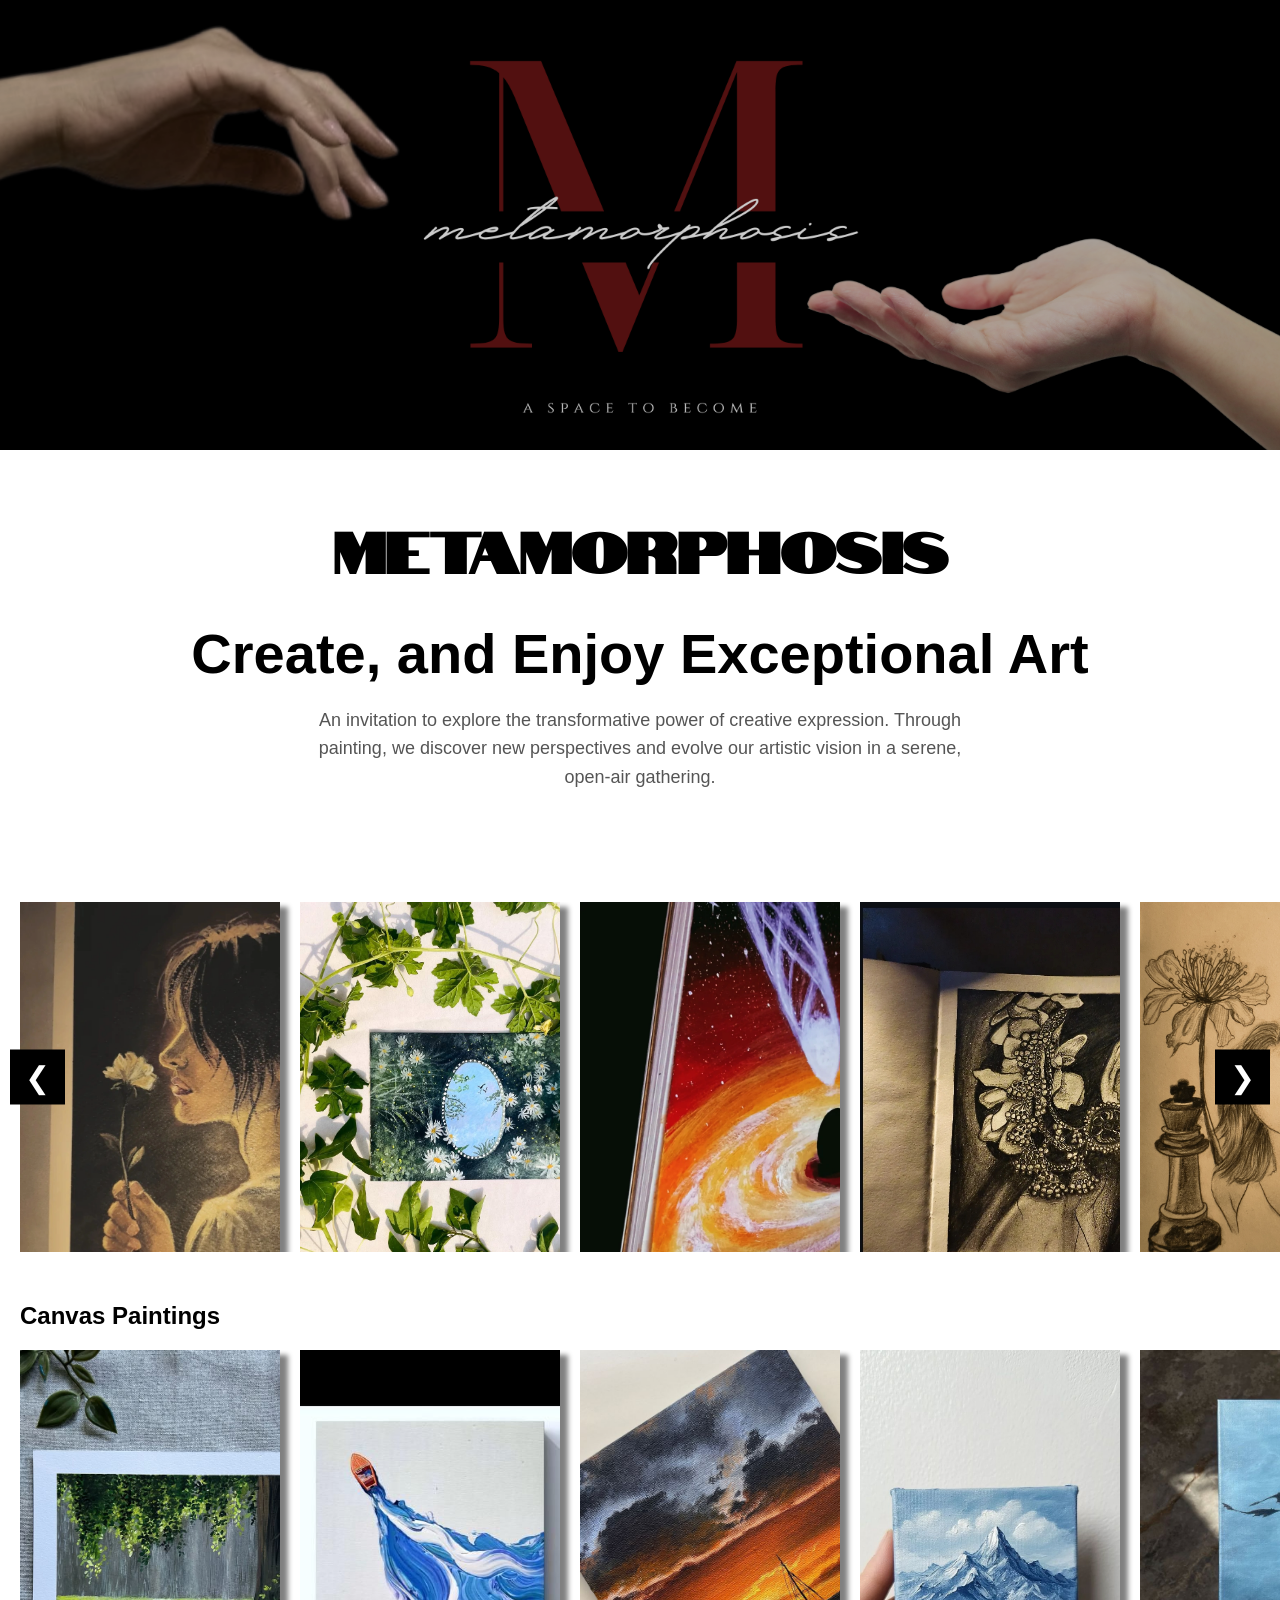
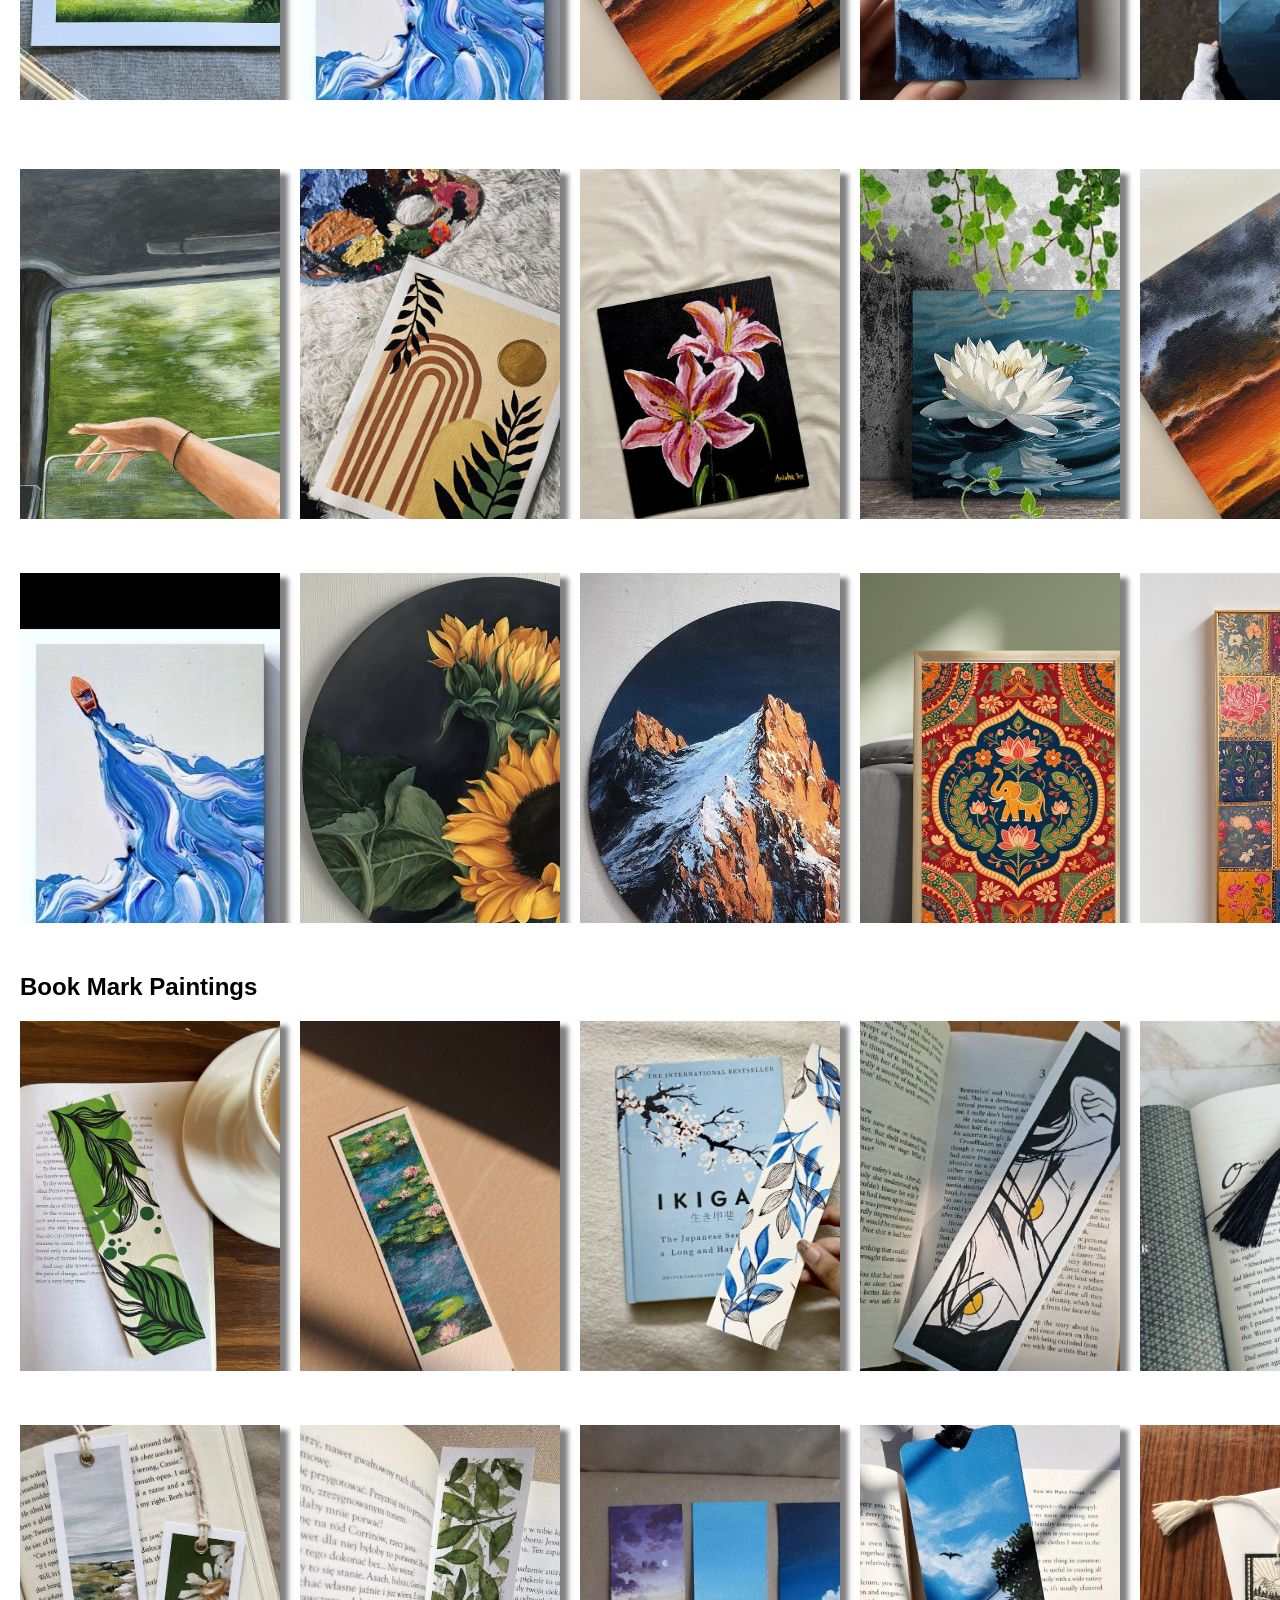
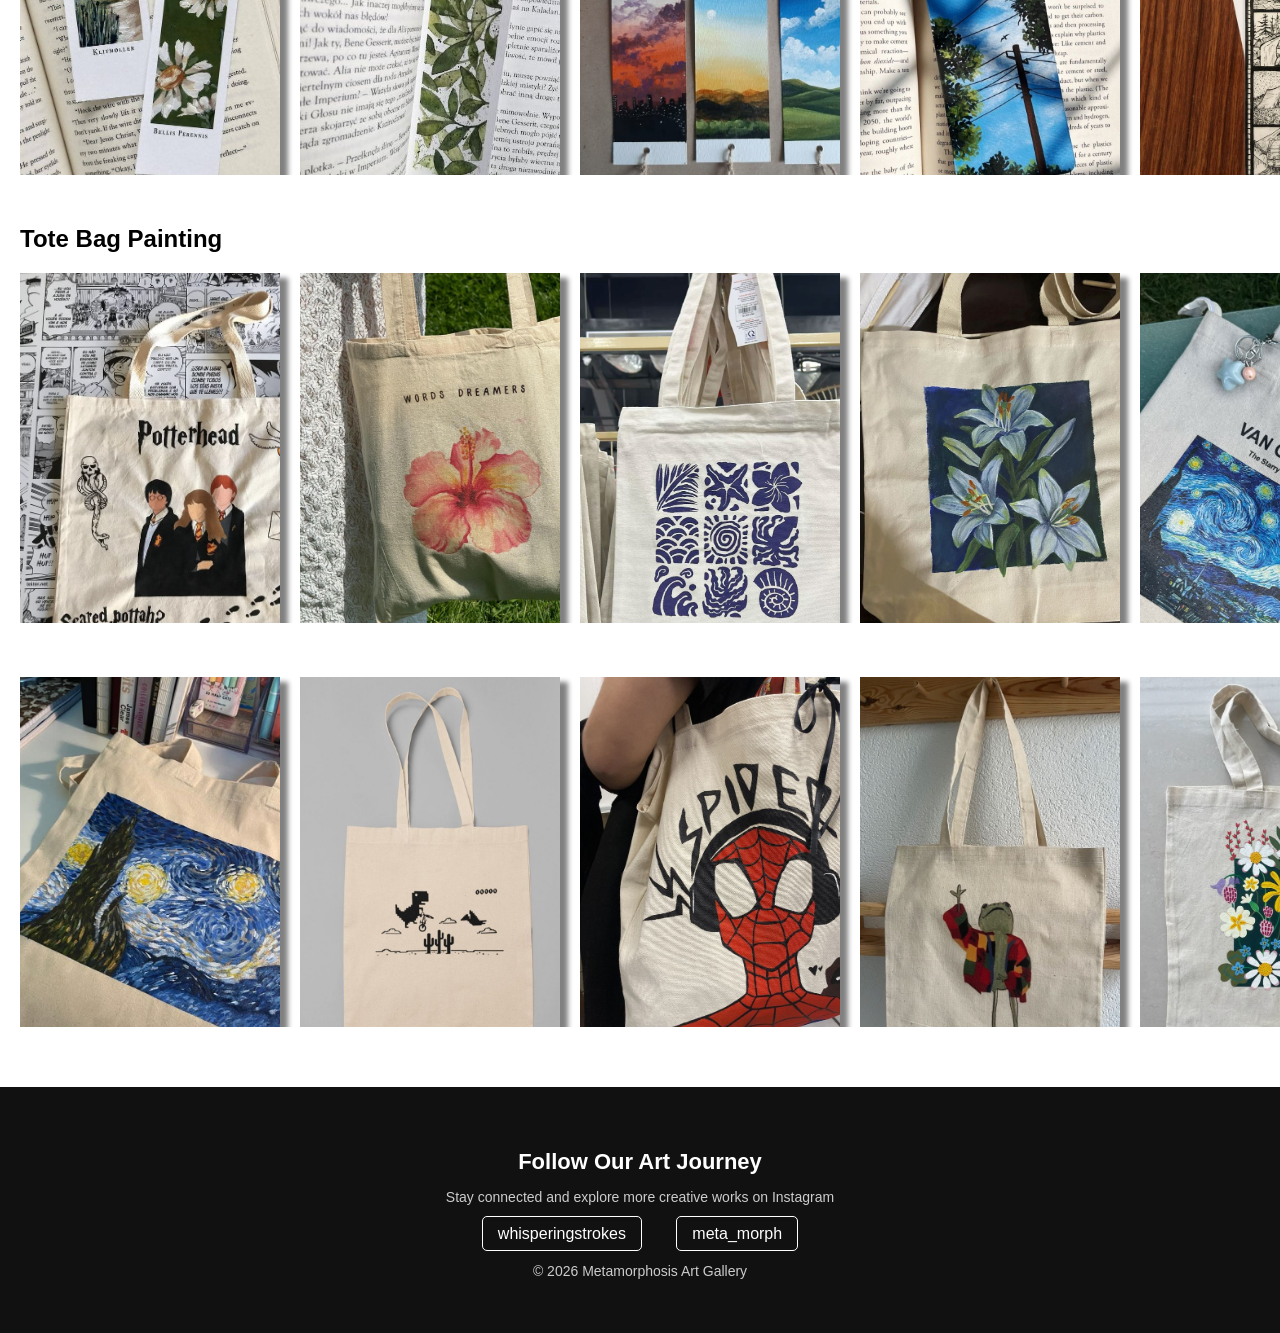
<file: index.html>
<!DOCTYPE html>
<html lang="en">
<head>
    <meta charset="UTF-8">
    <meta name="viewport" content="width=device-width, initial-scale=1.0">
    <title>Metamorphosis</title>
    <link rel="stylesheet" href="style.css">
    <link rel="icon" href="./assets/urlimg.png">
    <link rel="preconnect" href="https://fonts.googleapis.com">
    <link rel="preconnect" href="https://fonts.gstatic.com" crossorigin>
    <link href="https://fonts.googleapis.com/css2?family=Notable&display=swap" rel="stylesheet">
</head>
<body>
    <header>
        <div class="navbar"></div>
        <div class="center-text">
            <h1 class="meta">Metamorphosis</h1>
            <h1>Create, and Enjoy Exceptional Art</h2>
            <p>
                An invitation to explore the transformative power of creative
                expression. Through painting, we discover new perspectives and
                evolve our artistic vision in a serene, open-air gathering.
            </p>
        </div>

        <!-- hero section -->
         <!-- <div class="hero-section">
            
         </div> -->

         <!-- templates section -->
          <h2 class="head"></h2>

          <div class="slider-container">
            <button class="slide-btn left" onclick="slideLeft()">&#10094;</button>
          <div class="temp-sec slider">
            <div class="box1 box">
                <a href="viewer.html?img=./assets/art1.jpg">
                    <div class="box-img" style="background-image: url('./assets/art1.jpg');"></div>
                </a>
            </div>
            <div class="box2 box">
                <a href="viewer.html?img=./assets/art2.jpg">
                    <div class="box-img" style="background-image: url('./assets/art2.jpg');"></div>
                </a>
            </div>
            <div class="box3 box">
                <a href="viewer.html?img=./assets/art3.jpg">
                    <div class="box-img" style="background-image: url('./assets/art3.jpg');"></div>
                </a>
            </div>
            <div class="box4 box">
                <a href="viewer.html?img=./assets/art4.jpg">
                    <div class="box-img" style="background-image: url('./assets/art4.jpg');"></div>
                </a>
            </div>
            <div class="box1 box">
                <a href="viewer.html?img=./assets/art5.jpg">
                    <div class="box-img" style="background-image: url('./assets/art5.jpg');"></div>
                </a>
            </div>
            <div class="box2 box">
                <a href="viewer.html?img=./assets/art6.jpg">
                    <div class="box-img" style="background-image: url('./assets/art6.jpg');"></div>
                </a>
            </div>
            <div class="box3 box">
                <a href="viewer.html?img=./assets/art7.png">
                    <div class="box-img" style="background-image: url('./assets/art7.png');"></div>
                </a>
            </div>
            <div class="box4 box">
                <a href="viewer.html?img=./assets/art8.jpg">
                    <div class="box-img" style="background-image: url('./assets/art8.jpg');"></div>
                </a>
            </div>
            </div>
            <button class="slide-btn right" onclick="slideRight()">&#10095;</button>
          </div>


        <h2 class="head">Canvas Paintings</h2>

        <!-- <div class="container "> -->
          <div class="temp-sec">
            <div class="box1 box">
                <a href="viewer.html?img=./assets/can1.jpg">
                    <div class="box-img" style="background-image: url('./assets/can1.jpg');"></div>
                </a>
            </div>
            <div class="box2 box">
                <a href="viewer.html?img=./assets/can2.jpg">
                    <div class="box-img" style="background-image: url('./assets/can2.jpg');"></div>
                </a>
            </div>
            <div class="box3 box">
                <a href="viewer.html?img=./assets/can3.jpg">
                    <div class="box-img" style="background-image: url('./assets/can3.jpg');"></div>
                </a>
            </div>
            <div class="box4 box">
                <a href="viewer.html?img=./assets/can4.jpg">
                    <div class="box-img" style="background-image: url('./assets/can4.jpg');"></div>
                </a>
            </div>

            <div class="box1 box">
                <a href="viewer.html?img=./assets/can5.jpg">
                    <div class="box-img" style="background-image: url('./assets/can5.jpg');"></div>
                </a>
            </div>
            <div class="box2 box">
                <a href="viewer.html?img=./assets/can6.jpg">
                    <div class="box-img" style="background-image: url('./assets/can6.jpg');"></div>
                </a>
            </div>
            <div class="box3 box">
                <a href="viewer.html?img=./assets/can7.jpg">
                    <div class="box-img" style="background-image: url('./assets/can7.jpg');"></div>
                </a>
            </div>
            <div class="box4 box">
                <a href="viewer.html?img=./assets/can8.jpg">
                    <div class="box-img" style="background-image: url('./assets/can8.jpg');"></div>
                </a>
            </div>
            <div class="box1 box">
                <a href="viewer.html?img=./assets/can9.jpg">
                    <div class="box-img" style="background-image: url('./assets/can9.jpg');"></div>
                </a>
            </div>
            <div class="box2 box">
                <a href="viewer.html?img=./assets/can10.jpg">
                    <div class="box-img" style="background-image: url('./assets/can10.jpg');"></div>
                </a>
            </div>
            <div class="box3 box">
                <a href="viewer.html?img=./assets/can11.jpg">
                    <div class="box-img" style="background-image: url('./assets/can11.jpg');"></div>
                </a>
            </div>
            <div class="box4 box">
                <a href="viewer.html?img=./assets/can12.jpg">
                    <div class="box-img" style="background-image: url('./assets/can12.jpg');"></div>
                </a>
            </div>
          </div>
        <!-- </div> -->


        <h2 class="head"></h2>

        <div class="container ">
          <div class="temp-sec">
            <div class="box1 box">
                <a href="viewer.html?img=./assets/can13.jpg">
                    <div class="box-img" style="background-image: url('./assets/can13.jpg');"></div>
                </a>
            </div>
            <div class="box2 box">
                <a href="viewer.html?img=./assets/can14.jpg">
                    <div class="box-img" style="background-image: url('./assets/can14.jpg');"></div>
                </a>
            </div>
            <div class="box3 box">
                <a href="viewer.html?img=./assets/can15.jpg">
                    <div class="box-img" style="background-image: url('./assets/can15.jpg');"></div>
                </a>
            </div>
            <div class="box4 box">
                <a href="viewer.html?img=./assets/can16.jpg">
                    <div class="box-img" style="background-image: url('./assets/can16.jpg');"></div>
                </a>
            </div>

            <div class="box1 box">
                <a href="viewer.html?img=./assets/can17.jpg">
                    <div class="box-img" style="background-image: url('./assets/can17.jpg');"></div>
                </a>
            </div>
            <div class="box2 box">
                <a href="viewer.html?img=./assets/can18.jpg">
                    <div class="box-img" style="background-image: url('./assets/can18.jpg');"></div>
                </a>
            </div>
            <div class="box3 box">
                <a href="viewer.html?img=./assets/can19.jpg">
                    <div class="box-img" style="background-image: url('./assets/can19.jpg');"></div>
                </a>
            </div>
            <div class="box4 box">
                <a href="viewer.html?img=./assets/can20.jpg">
                    <div class="box-img" style="background-image: url('./assets/can20.jpg');"></div>
                </a>
            </div>
            <div class="box1 box">
                <a href="viewer.html?img=./assets/can21.jpg">
                    <div class="box-img" style="background-image: url('./assets/can21.jpg');"></div>
                </a>
            </div>
            <div class="box2 box">
                <a href="viewer.html?img=./assets/can22.jpg">
                    <div class="box-img" style="background-image: url('./assets/can22.jpg');"></div>
                </a>
            </div>
            <div class="box3 box">
                <a href="viewer.html?img=./assets/can23.jpg">
                    <div class="box-img" style="background-image: url('./assets/can23.jpg');"></div>
                </a>
            </div>
            <div class="box4 box">
                <a href="viewer.html?img=./assets/can24.jpg">
                    <div class="box-img" style="background-image: url('./assets/can24.jpg');"></div>
                </a>
            </div>
          </div>
        </div>

<br><br><br>

        <div class="container ">
          <div class="temp-sec">
            <div class="box1 box">
                <a href="viewer.html?img=./assets/can25.jpg">
                    <div class="box-img" style="background-image: url('./assets/can25.jpg');"></div>
                </a>
            </div>
            <div class="box2 box">
                <a href="viewer.html?img=./assets/can26.jpg">
                    <div class="box-img" style="background-image: url('./assets/can26.jpg');"></div>
                </a>
            </div>
            <div class="box3 box">
                <a href="viewer.html?img=./assets/can27.jpg">
                    <div class="box-img" style="background-image: url('./assets/can27.jpg');"></div>
                </a>
            </div>
            <div class="box4 box">
                <a href="viewer.html?img=./assets/can28.jpg">
                    <div class="box-img" style="background-image: url('./assets/can28.jpg');"></div>
                </a>
            </div>

            <div class="box1 box">
                <a href="viewer.html?img=./assets/can29.jpg">
                    <div class="box-img" style="background-image: url('./assets/can29.jpg');"></div>
                </a>
            </div>
            <div class="box2 box">
                <a href="viewer.html?img=./assets/can30.png">
                    <div class="box-img" style="background-image: url('./assets/can30.png');"></div>
                </a>
            </div>
            <div class="box3 box">
                <a href="viewer.html?img=./assets/can31.png">
                    <div class="box-img" style="background-image: url('./assets/can31.png');"></div>
                </a>
            </div>
            <div class="box4 box">
                <a href="viewer.html?img=./assets/can32.png">
                    <div class="box-img" style="background-image: url('./assets/can32.png');"></div>
                </a>
            </div>
            <div class="box1 box">
                <a href="viewer.html?img=./assets/can33.png">
                    <div class="box-img" style="background-image: url('./assets/can33.png');"></div>
                </a>
            </div>
            <div class="box2 box">
                <a href="viewer.html?img=./assets/can34.png">
                    <div class="box-img" style="background-image: url('./assets/can34.png');"></div>
                </a>
            </div>
            <div class="box3 box">
                <a href="viewer.html?img=./assets/can35.png">
                    <div class="box-img" style="background-image: url('./assets/can35.png');"></div>
                </a>
            </div>
            <div class="box4 box">
                <a href="viewer.html?img=./assets/can36.png">
                    <div class="box-img" style="background-image: url('./assets/can36.png');"></div>
                </a>
            </div>
            <div class="box2 box">
                <a href="viewer.html?img=./assets/can37.png">
                    <div class="box-img" style="background-image: url('./assets/can37.png');"></div>
                </a>
            </div>
            <div class="box3 box">
                <a href="viewer.html?img=./assets/can38.png">
                    <div class="box-img" style="background-image: url('./assets/can38.png');"></div>
                </a>
            </div>
            <div class="box4 box">
                <a href="viewer.html?img=./assets/can39.png">
                    <div class="box-img" style="background-image: url('./assets/can39.png');"></div>
                </a>
            </div>
          </div>
        </div>


        <h2 class="head">Book Mark Paintings</h2>

        <div class="container ">
          <div class="temp-sec">
            <div class="box1 box">
                <a href="viewer.html?img=./assets/mark1.jpg">
                    <div class="box-img" style="background-image: url('./assets/mark1.jpg');"></div>
                </a>
            </div>
            <div class="box2 box">
                <a href="viewer.html?img=./assets/mark2.jpg">
                    <div class="box-img" style="background-image: url('./assets/mark2.jpg');"></div>
                </a>
            </div>
            <div class="box3 box">
                <a href="viewer.html?img=./assets/mark3.jpg">
                    <div class="box-img" style="background-image: url('./assets/mark3.jpg');"></div>
                </a>
            </div>
            <div class="box4 box">
                <a href="viewer.html?img=./assets/mark4.jpg">
                    <div class="box-img" style="background-image: url('./assets/mark4.jpg');"></div>
                </a>
            </div>

            <div class="box1 box">
                <a href="viewer.html?img=./assets/mark5.jpg">
                    <div class="box-img" style="background-image: url('./assets/mark5.jpg');"></div>
                </a>
            </div>
            <div class="box2 box">
                <a href="viewer.html?img=./assets/mark6.jpg">
                    <div class="box-img" style="background-image: url('./assets/mark6.jpg');"></div>
                </a>
            </div>
            <div class="box3 box">
                <a href="viewer.html?img=./assets/mark7.jpg">
                    <div class="box-img" style="background-image: url('./assets/mark7.jpg');"></div>
                </a>
            </div>
            <div class="box4 box">
                <a href="viewer.html?img=./assets/mark8.jpg">
                    <div class="box-img" style="background-image: url('./assets/mark8.jpg');"></div>
                </a>
            </div>
            <div class="box1 box">
                <a href="viewer.html?img=./assets/mark9.jpg">
                    <div class="box-img" style="background-image: url('./assets/mark9.jpg');"></div>
                </a>
            </div>
            <div class="box2 box">
                <a href="viewer.html?img=./assets/mark10.jpg">
                    <div class="box-img" style="background-image: url('./assets/mark10.jpg');"></div>
                </a>
            </div>
          </div>
        </div>

        <br><br><br>

        <div class="container ">
          <div class="temp-sec">
            <div class="box3 box">
                <a href="viewer.html?img=./assets/mark11.jpg">
                    <div class="box-img" style="background-image: url('./assets/mark11.jpg');"></div>
                </a>
            </div>
            <div class="box4 box">
                <a href="viewer.html?img=./assets/mark12.jpg">
                    <div class="box-img" style="background-image: url('./assets/mark12.jpg');"></div>
                </a>
            </div>
            <div class="box3 box">
                <a href="viewer.html?img=./assets/mark13.jpg">
                    <div class="box-img" style="background-image: url('./assets/mark13.jpg');"></div>
                </a>
            </div>
            <div class="box4 box">
                <a href="viewer.html?img=./assets/mark14.jpg">
                    <div class="box-img" style="background-image: url('./assets/mark14.jpg');"></div>
                </a>
            </div>

            <div class="box1 box">
                <a href="viewer.html?img=./assets/mar15.jpg">
                    <div class="box-img" style="background-image: url('./assets/mark15.jpg');"></div>
                </a>
            </div>
            <div class="box2 box">
                <a href="viewer.html?img=./assets/mark16.jpg">
                    <div class="box-img" style="background-image: url('./assets/mark16.jpg');"></div>
                </a>
            </div>
            <div class="box3 box">
                <a href="viewer.html?img=./assets/mark17.png">
                    <div class="box-img" style="background-image: url('./assets/mark17.png');"></div>
                </a>
            </div>
            <div class="box4 box">
                <a href="viewer.html?img=./assets/mark18.png">
                    <div class="box-img" style="background-image: url('./assets/mark18.png');"></div>
                </a>
            </div>
            <div class="box1 box">
                <a href="viewer.html?img=./assets/mark19.png">
                    <div class="box-img" style="background-image: url('./assets/mark19.png');"></div>
                </a>
            </div>
          </div>
        </div>


        <h2 class="head">Tote Bag Painting</h2>

        <div class="container ">
          <div class="temp-sec">
            <div class="box1 box">
                <a href="viewer.html?img=./assets/bag1.jpg">
                    <div class="box-img" style="background-image: url('./assets/bag1.jpg');"></div>
                </a>
            </div>
            <div class="box2 box">
                <a href="viewer.html?img=./assets/bag2.jpg">
                    <div class="box-img" style="background-image: url('./assets/bag2.jpg');"></div>
                </a>
            </div>
            <div class="box3 box">
                <a href="viewer.html?img=./assets/bag3.jpg">
                    <div class="box-img" style="background-image: url('./assets/bag3.jpg');"></div>
                </a>
            </div>
            <div class="box4 box">
                <a href="viewer.html?img=./assets/bag4.jpg">
                    <div class="box-img" style="background-image: url('./assets/bag4.jpg');"></div>
                </a>
            </div>

            <div class="box1 box">
                <a href="viewer.html?img=./assets/bag5.jpg">
                    <div class="box-img" style="background-image: url('./assets/bag5.jpg');"></div>
                </a>
            </div>
            <div class="box2 box">
                <a href="viewer.html?img=./assets/bag6.jpg">
                    <div class="box-img" style="background-image: url('./assets/bag6.jpg');"></div>
                </a>
            </div>
            <div class="box3 box">
                <a href="viewer.html?img=./assets/bag7.jpg">
                    <div class="box-img" style="background-image: url('./assets/bag7.jpg');"></div>
                </a>
            </div>
            <div class="box4 box">
                <a href="viewer.html?img=./assets/bag8.jpg">
                    <div class="box-img" style="background-image: url('./assets/bag8.jpg');"></div>
                </a>
            </div>
            <div class="box1 box">
                <a href="viewer.html?img=./assets/bag9.jpg">
                    <div class="box-img" style="background-image: url('./assets/bag9.jpg');"></div>
                </a>
            </div>
            <div class="box2 box">
                <a href="viewer.html?img=./assets/bag10.jpg">
                    <div class="box-img" style="background-image: url('./assets/bag10.jpg');"></div>
                </a>
            </div>
            <div class="box2 box">
                <a href="viewer.html?img=./assets/bag11.jpg">
                    <div class="box-img" style="background-image: url('./assets/bag11.jpg');"></div>
                </a>
            </div>
          </div>
        </div>


        <br><br><br>

        <div class="container ">
          <div class="temp-sec">
            <div class="box1 box">
                <a href="viewer.html?img=./assets/bag12.jpg">
                    <div class="box-img" style="background-image: url('./assets/bag12.jpg');"></div>
                </a>
            </div>
            <div class="box2 box">
                <a href="viewer.html?img=./assets/bag13.jpg">
                    <div class="box-img" style="background-image: url('./assets/bag13.jpg');"></div>
                </a>
            </div>
            <div class="box3 box">
                <a href="viewer.html?img=./assets/bag14.jpg">
                    <div class="box-img" style="background-image: url('./assets/bag14.jpg');"></div>
                </a>
            </div>
            <div class="box4 box">
                <a href="viewer.html?img=./assets/bag15.jpg">
                    <div class="box-img" style="background-image: url('./assets/bag15.jpg');"></div>
                </a>
            </div>

            <div class="box1 box">
                <a href="viewer.html?img=./assets/bag16.jpg">
                    <div class="box-img" style="background-image: url('./assets/bag16.jpg');"></div>
                </a>
            </div>
            <div class="box2 box">
                <a href="viewer.html?img=./assets/bag17.jpg">
                    <div class="box-img" style="background-image: url('./assets/bag17.jpg');"></div>
                </a>
            </div>
            <div class="box3 box">
                <a href="viewer.html?img=./assets/bag18.jpg">
                    <div class="box-img" style="background-image: url('./assets/bag18.jpg');"></div>
                </a>
            </div>
            <div class="box4 box">
                <a href="viewer.html?img=./assets/bag19.jpg">
                    <div class="box-img" style="background-image: url('./assets/bag19.jpg');"></div>
                </a>
            </div>
            <div class="box1 box">
                <a href="viewer.html?img=./assets/bag20.jpg">
                    <div class="box-img" style="background-image: url('./assets/bag20.jpg');"></div>
                </a>
            </div>
            <div class="box2 box">
                <a href="viewer.html?img=./assets/bag21.jpg">
                    <div class="box-img" style="background-image: url('./assets/bag21.jpg');"></div>
                </a>
            </div>
            <div class="box2 box">
                <a href="viewer.html?img=./assets/bag22.jpg">
                    <div class="box-img" style="background-image: url('./assets/bag22.jpg');"></div>
                </a>
            </div>
            <div class="box2 box">
                <a href="viewer.html?img=./assets/bag23.jpg">
                    <div class="box-img" style="background-image: url('./assets/bag23.jpg');"></div>
                </a>
            </div>
            
            </div>
        </div>


<!-- foot panel -->
        <footer class="footer">
    <div class="footer-content">
        <h3>Follow Our Art Journey</h3>
        <p>Stay connected and explore more creative works on Instagram</p>

        <div class="social-links">
            <a href="https://www.instagram.com/whisperingstrokes_?igsh=aHo2YzZ5ZWhuaDh2" target="_blank">whisperingstrokes</a>
            <a href="https://www.instagram.com/_.meta_morph?igsh=MXg5eWh3ZGxmbHl2Zw==" target="_blank">meta_morph</a>
        </div>

        <p class="copy">© 2026 Metamorphosis Art Gallery</p>
    </div>
</footer>


          <!-- <div class="temp-sec">
                <div class="card-art">
                    <img src="./assets/art9.jpg" class="card-img-art">
                </div>
                <div class="card-art">
                    <img src="./assets/art10.jpg" class="card-img-art">
                </div>
                <div class="card-art">
                    <img src="./assets/art11.jpg" class="card-img-art">
                </div>
                <div class="card-art">
                    <img src="./assets/art12.jpg" class="card-img-art">
                </div>
                <div class="card-art">
                    <img src="./assets/art13.jpg" class="card-img-art">
                </div>
            </div> -->


    </header>

<script src="slider.js"></script>
</body>
</html>
</file>
<file: style.css>
body {
    margin: 0;
    font-family: Arial;
    border: border-box;
    background-color: #fff;
    color: #000;
    overflow: scroll;
}

.meta{
    font-family: "Notable", sans-serif;
  font-weight: 400;
  font-style: normal;
}

.navbar {
    height: 450px;
    background-image: url("./assets/navlogo.png");
    background-size: cover;
    background-position: center;
}

/*nav 2 text center design */
.nav2{
    height: 340px;
    display: flex;
    justify-content: center;
    align-items: center;
    background-color: #f2f2f2;
}

.center-text{
    text-align: center;
    margin-top: 60px;
    margin-bottom: 60px;
}

.center-text h1{
    font-size: 56px;
    font-weight: bold;
    margin-bottom: 20px;
}

.center-text p{
    font-size: 18px;
    color: #555;
    max-width: 650px;
    margin: auto;
    line-height: 1.6;
}

/** hero section **/
/* .hero-section{
    background-image: url("./assets/art-hero.jpg");
    background-size: cover;
    height: 400px;
} */

/* templates section */
.head {
    padding-left: 20px;
    padding-top: 30px;
}

.temp-sec {
    display: flex;
    flex-wrap: nowrap;
    justify-content: space-evenly;
    background-color: #fff;
}

.temp-sec::-webkit-scrollbar{
    display: none;
}

/* .box {
    box-shadow: 10px 20px 30px black;
    border: 2px solid #fff;
    height: 400px;
    width: 23%;
    background-color: #fff;
    /* padding: 3px 3px 3px 3px; */
    /* margin-top: 15px; */
/* } */ 

.box{
    height:350px;
    width:260px;
    flex:0 0 auto;
}

.box-img {
    box-shadow: 8px 5px 5px gray;
    height: 400px;
    background-size: cover;
    background-repeat: no-repeat;     
}


.card-art {
    box-shadow: 10px 20px 30px black;
    background-color: #121212;
    width: 300px;
    height: 300px;
    border-radius: 100%;
    /* padding: 1rem 1rem; */
    margin-left: 1.5rem;
    margin-bottom: 5rem;
    margin-top: 35px;
}
.card-img-art {
    width: 300px;
    height: 300px;
    border-radius: 50%;
    margin-left: 1rem;
}
/* ______ */

.center-text{
    text-align: center;
    margin: 60px auto;
    padding: 0 20px;
}

.center-text h1{
    font-size: 56px;
    font-weight: bold;
    margin-bottom: 20px;
}

.center-text p{
    font-size: 18px;
    color: #555;
    max-width: 650px;
    margin: auto;
    line-height: 1.6;
}


.slider-container{
    position: relative;
}

.temp-sec{
    display:flex;
    flex-wrap:nowrap;
    overflow-x:auto;
    scroll-behavior:smooth;
    gap:20px;
    padding-left:20px;
    padding-right:20px;
}

.temp-sec::-webkit-scrollbar{
    display:none;
}

.slide-btn{
    position: absolute;
    top:50%;
    transform:translateY(-50%);
    background:black;
    color:white;
    border:none;
    font-size:30px;
    /* padding:12px 16px; */
    cursor:pointer;
    z-index:10;
}

.left{
    left:10px;
}

.right{
    right:10px;
}

.slider-container{
    position: relative;
}

.slide-btn{
    position:absolute;
    top:50%;
    transform:translateY(-50%);
    background:black;
    color:white;
    border:none;
    font-size:30px;
    padding:10px 15px;
    cursor:pointer;
}

/* .left{
    left:50px;
}

.right{
    right: 60px;
} */

.slider-container{
    position: relative;
    /* padding-left: 60px;
    padding-right: 60px; */
}

/* .container {
    padding-left: 50px;
    padding-right: 50px;
} */


.footer{
    background-color: #111;
    color: white;
    text-align: center;
    padding: 40px 20px;
    margin-top: 60px;
}

.footer h3{
    margin-bottom: 10px;
    font-size: 22px;
}

.footer p{
    font-size: 14px;
    color: #ccc;
}

.social-links{
    margin: 20px 0;
}

.social-links a{
    text-decoration: none;
    color: white;
    margin: 0 15px;
    padding: 8px 15px;
    border: 1px solid white;
    border-radius: 5px;
    transition: 0.3s;
}

.social-links a:hover{
    background-color: white;
    color: black;
}

.copy{
    margin-top: 20px;
    font-size: 12px;
    color: #888;
}


@media (max-width:768px){

.navbar{
    height:220px;
    background-size:cover;
}

.center-text{
    margin:40px 20px;
}

.center-text h1{
    font-size:32px;
}

.center-text p{
    font-size:15px;
    max-width:100%;
}

}

.navbar{
    position:relative;
}

.navbar::after{
    content:"";
    position:absolute;
    top:0;
    left:0;
    width:100%;
    height:100%;
    background:rgba(0,0,0,0.2);
}

/*  */

@media(max-width:768px){

.box{
    width:200px;
    height:260px;
}

.box-img{
    height:260px;
}

}
</file>
